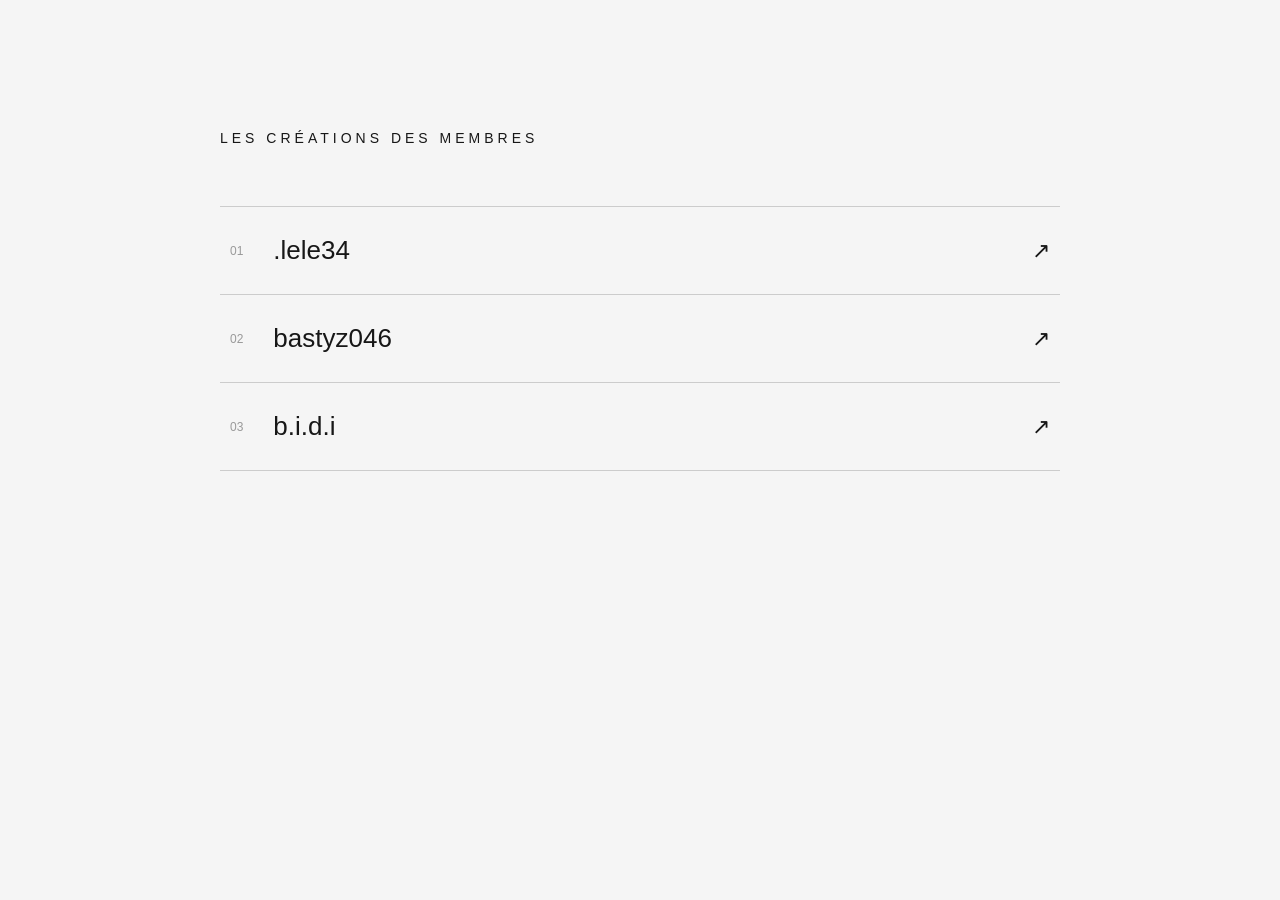
<file: index.html>
<!DOCTYPE html>
<html lang="fr">
<head>
    <meta charset="UTF-8">
    <meta name="viewport" content="width=device-width, initial-scale=1.0">
    <title>Portfolio - Notre équipe</title>
    <link rel="stylesheet" href="style.css">
</head>

<body>

    <main class="container">

        <h1>LES CRÉATIONS DES MEMBRES</h1>

        <section class="membres">

            <a href="leo/index.html" class="membre">
                <span>01</span>
                <h2>.lele34</h2>
                <span class="fleche">↗</span>
            </a>

            <a href="axel/index.html" class="membre">
                <span>02</span>
                <h2>bastyz046</h2>
                <span class="fleche">↗</span>
            </a>

            <a href="bidi/index.html" class="membre">
                <span>03</span>
                <h2>b.i.d.i</h2>
                <span class="fleche">↗</span>
            </a>


        </section>

    </main>

</body>
</html>
</file>
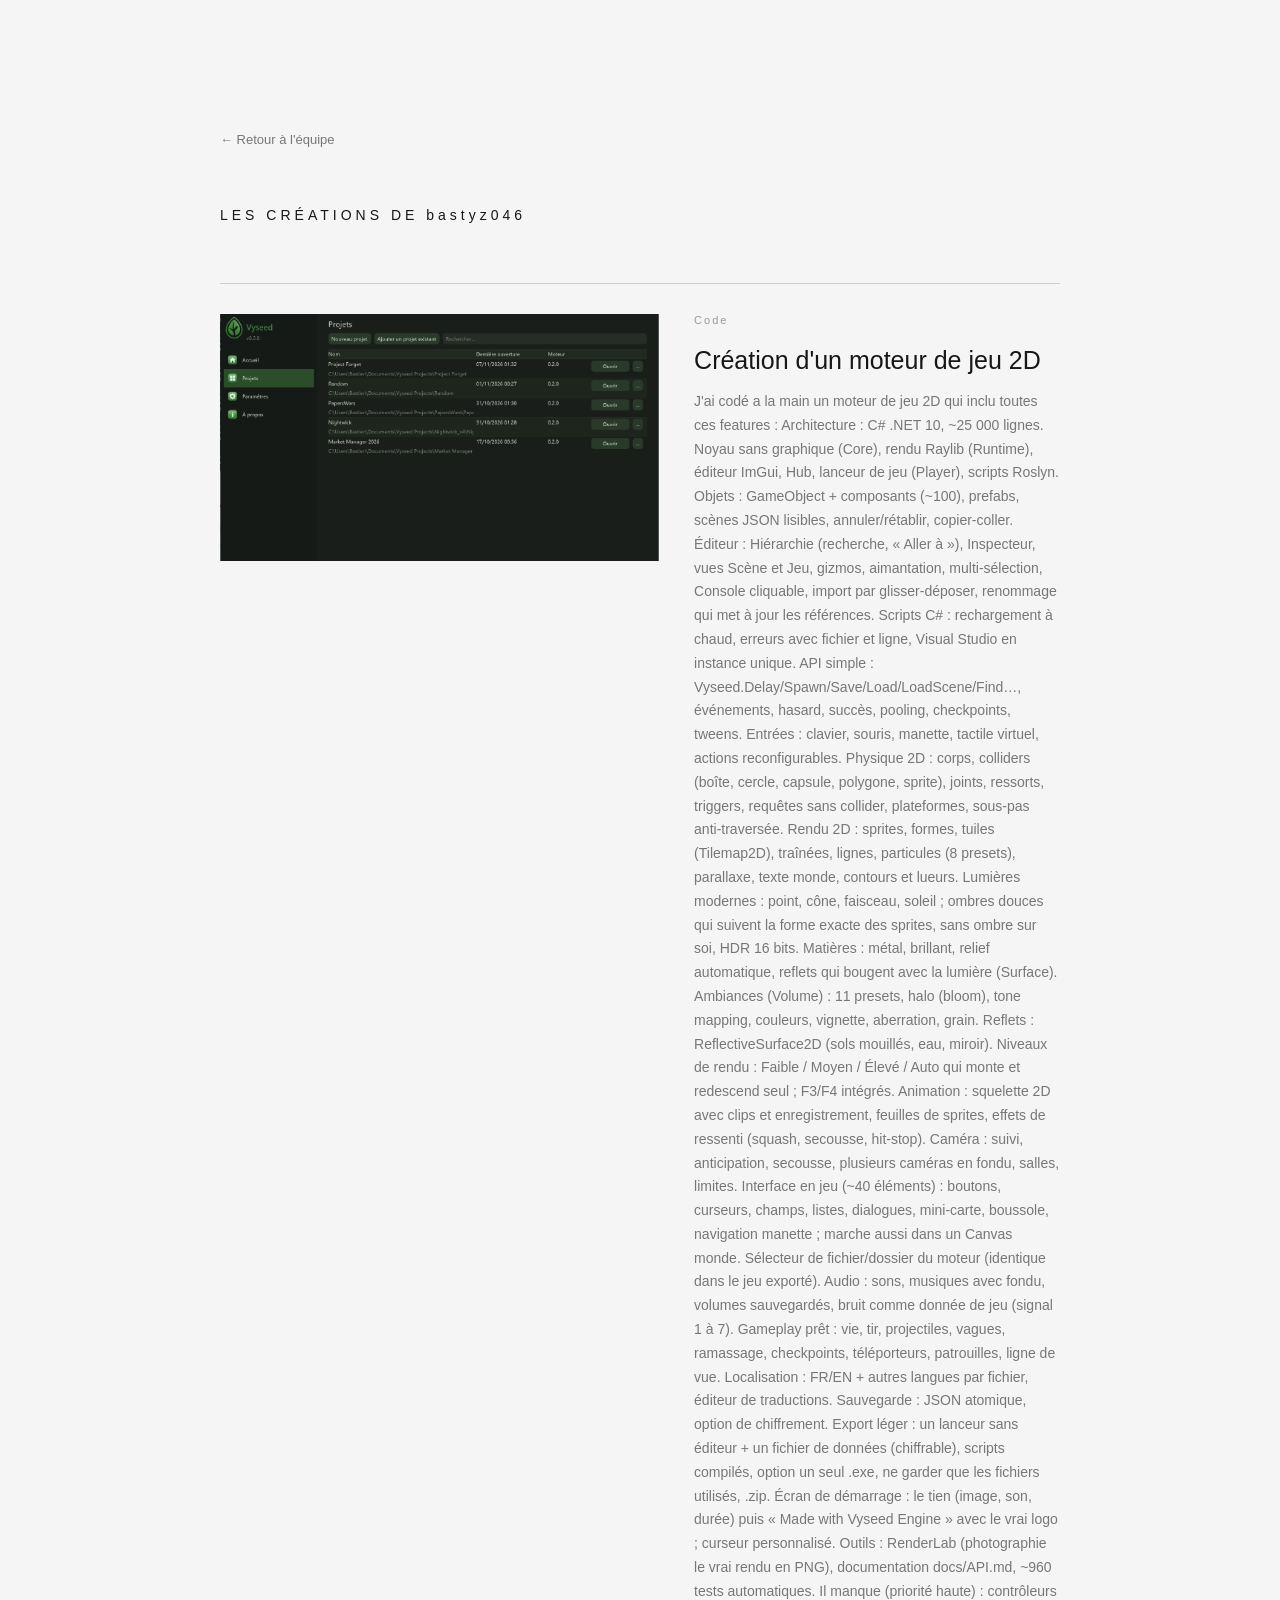
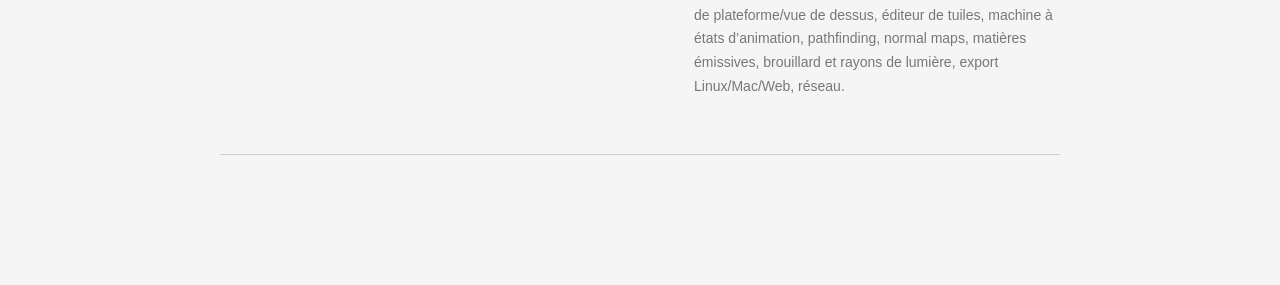
<file: axel/index.html>
<!DOCTYPE html>
<html lang="fr">

<head>
    <meta charset="UTF-8">
    <meta name="viewport" content="width=device-width, initial-scale=1.0">
    <title>Les créations de bastyz046</title>
    <link rel="stylesheet" href="../style.css">
</head>

<body>

    <main class="container">

        <a href="../index.html" class="retour">← Retour à l'équipe</a>

        <h1>LES CRÉATIONS DE bastyz046</h1>

        <section class="projets">

            <article class="projet">

                <div class="projet-image">
                    <img src="../engine1.png" alt="Image du projet">
                    <img src="../engine2.png" alt="Image 2">
                    <img src="../engine3.png" alt="Image 3">
                </div>

                <div class="projet-infos">

                    <span class="categorie">Code</span>

                    <h2>Création d'un moteur de jeu 2D</h2>

                    <p>
                        J'ai codé a la main un moteur de jeu 2D qui inclu toutes ces features :
                        Architecture : C# .NET 10, ~25 000 lignes. Noyau sans graphique (Core), rendu Raylib (Runtime), éditeur ImGui, Hub, lanceur de jeu (Player), scripts Roslyn.
Objets : GameObject + composants (~100), prefabs, scènes JSON lisibles, annuler/rétablir, copier-coller.
Éditeur : Hiérarchie (recherche, « Aller à »), Inspecteur, vues Scène et Jeu, gizmos, aimantation, multi-sélection, Console cliquable, import par glisser-déposer, renommage qui met à jour les références.
Scripts C# : rechargement à chaud, erreurs avec fichier et ligne, Visual Studio en instance unique.
API simple : Vyseed.Delay/Spawn/Save/Load/LoadScene/Find…, événements, hasard, succès, pooling, checkpoints, tweens.
Entrées : clavier, souris, manette, tactile virtuel, actions reconfigurables.
Physique 2D : corps, colliders (boîte, cercle, capsule, polygone, sprite), joints, ressorts, triggers, requêtes sans collider, plateformes, sous-pas anti-traversée.
Rendu 2D : sprites, formes, tuiles (Tilemap2D), traînées, lignes, particules (8 presets), parallaxe, texte monde, contours et lueurs.
Lumières modernes : point, cône, faisceau, soleil ; ombres douces qui suivent la forme exacte des sprites, sans ombre sur soi, HDR 16 bits.
Matières : métal, brillant, relief automatique, reflets qui bougent avec la lumière (Surface).
Ambiances (Volume) : 11 presets, halo (bloom), tone mapping, couleurs, vignette, aberration, grain.
Reflets : ReflectiveSurface2D (sols mouillés, eau, miroir).
Niveaux de rendu : Faible / Moyen / Élevé / Auto qui monte et redescend seul ; F3/F4 intégrés.
Animation : squelette 2D avec clips et enregistrement, feuilles de sprites, effets de ressenti (squash, secousse, hit-stop).
Caméra : suivi, anticipation, secousse, plusieurs caméras en fondu, salles, limites.
Interface en jeu (~40 éléments) : boutons, curseurs, champs, listes, dialogues, mini-carte, boussole, navigation manette ; marche aussi dans un Canvas monde.
Sélecteur de fichier/dossier du moteur (identique dans le jeu exporté).
Audio : sons, musiques avec fondu, volumes sauvegardés, bruit comme donnée de jeu (signal 1 à 7).
Gameplay prêt : vie, tir, projectiles, vagues, ramassage, checkpoints, téléporteurs, patrouilles, ligne de vue.
Localisation : FR/EN + autres langues par fichier, éditeur de traductions.
Sauvegarde : JSON atomique, option de chiffrement.
Export léger : un lanceur sans éditeur + un fichier de données (chiffrable), scripts compilés, option un seul .exe, ne garder que les fichiers utilisés, .zip.
Écran de démarrage : le tien (image, son, durée) puis « Made with Vyseed Engine » avec le vrai logo ; curseur personnalisé.
Outils : RenderLab (photographie le vrai rendu en PNG), documentation docs/API.md, ~960 tests automatiques.
Il manque (priorité haute) : contrôleurs de plateforme/vue de dessus, éditeur de tuiles, machine à états d’animation, pathfinding, normal maps, matières émissives, brouillard et rayons de lumière, export Linux/Mac/Web, réseau.
                    </p>

                </div>

            </article>

        </section>

    </main>

</body>
</html>
</file>
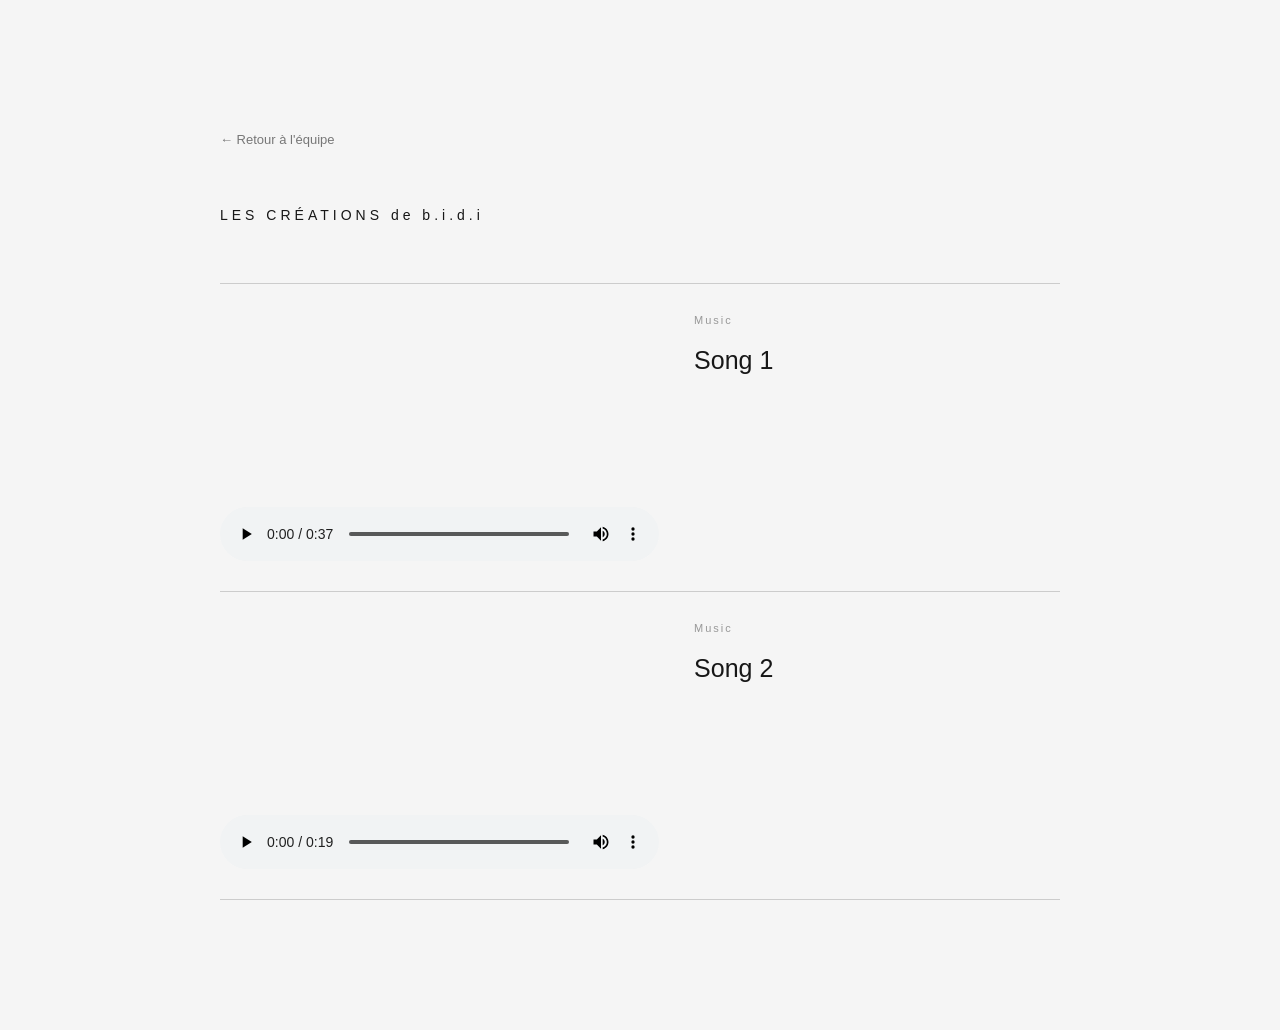
<file: bidi/index.html>
<!DOCTYPE html>
<html lang="fr">

<head>
    <meta charset="UTF-8">
    <meta name="viewport" content="width=device-width, initial-scale=1.0">
    <title>Les créations de b.i.d.i</title>
    <link rel="stylesheet" href="../style.css">
</head>

<body>

    <main class="container">

        <a href="../index.html" class="retour">← Retour à l'équipe</a>

        <h1>LES CRÉATIONS de b.i.d.i</h1>

        <section class="projets">

            <article class="projet">

                <div class="projet-image">
                    <audio controls>
        <source src="../DSL%20MAIS%20JE%20MIX%20ENCORE.mp3" type="audio/mpeg">
        Ton navigateur ne prend pas en charge l'audio.
    </audio>
                </div>

                <div class="projet-infos">

                    <span class="categorie">Music</span>

                    <h2>Song 1</h2>

                    <p>
                        
                    </p>

                </div>

            </article>

            <article class="projet">

                <div class="projet-image">
                    <audio controls>
        <source src="../truc%20de%20battle%20meeh.mp3" type="audio/mpeg">
        Ton navigateur ne prend pas en charge l'audio.
    </audio>
                </div>

                <div class="projet-infos">

                    <span class="categorie">Music</span>

                    <h2>Song 2</h2>

                    <p>
                        
                    </p>

                </div>

            </article>

        </section>

    </main>

</body>
</html>
</file>
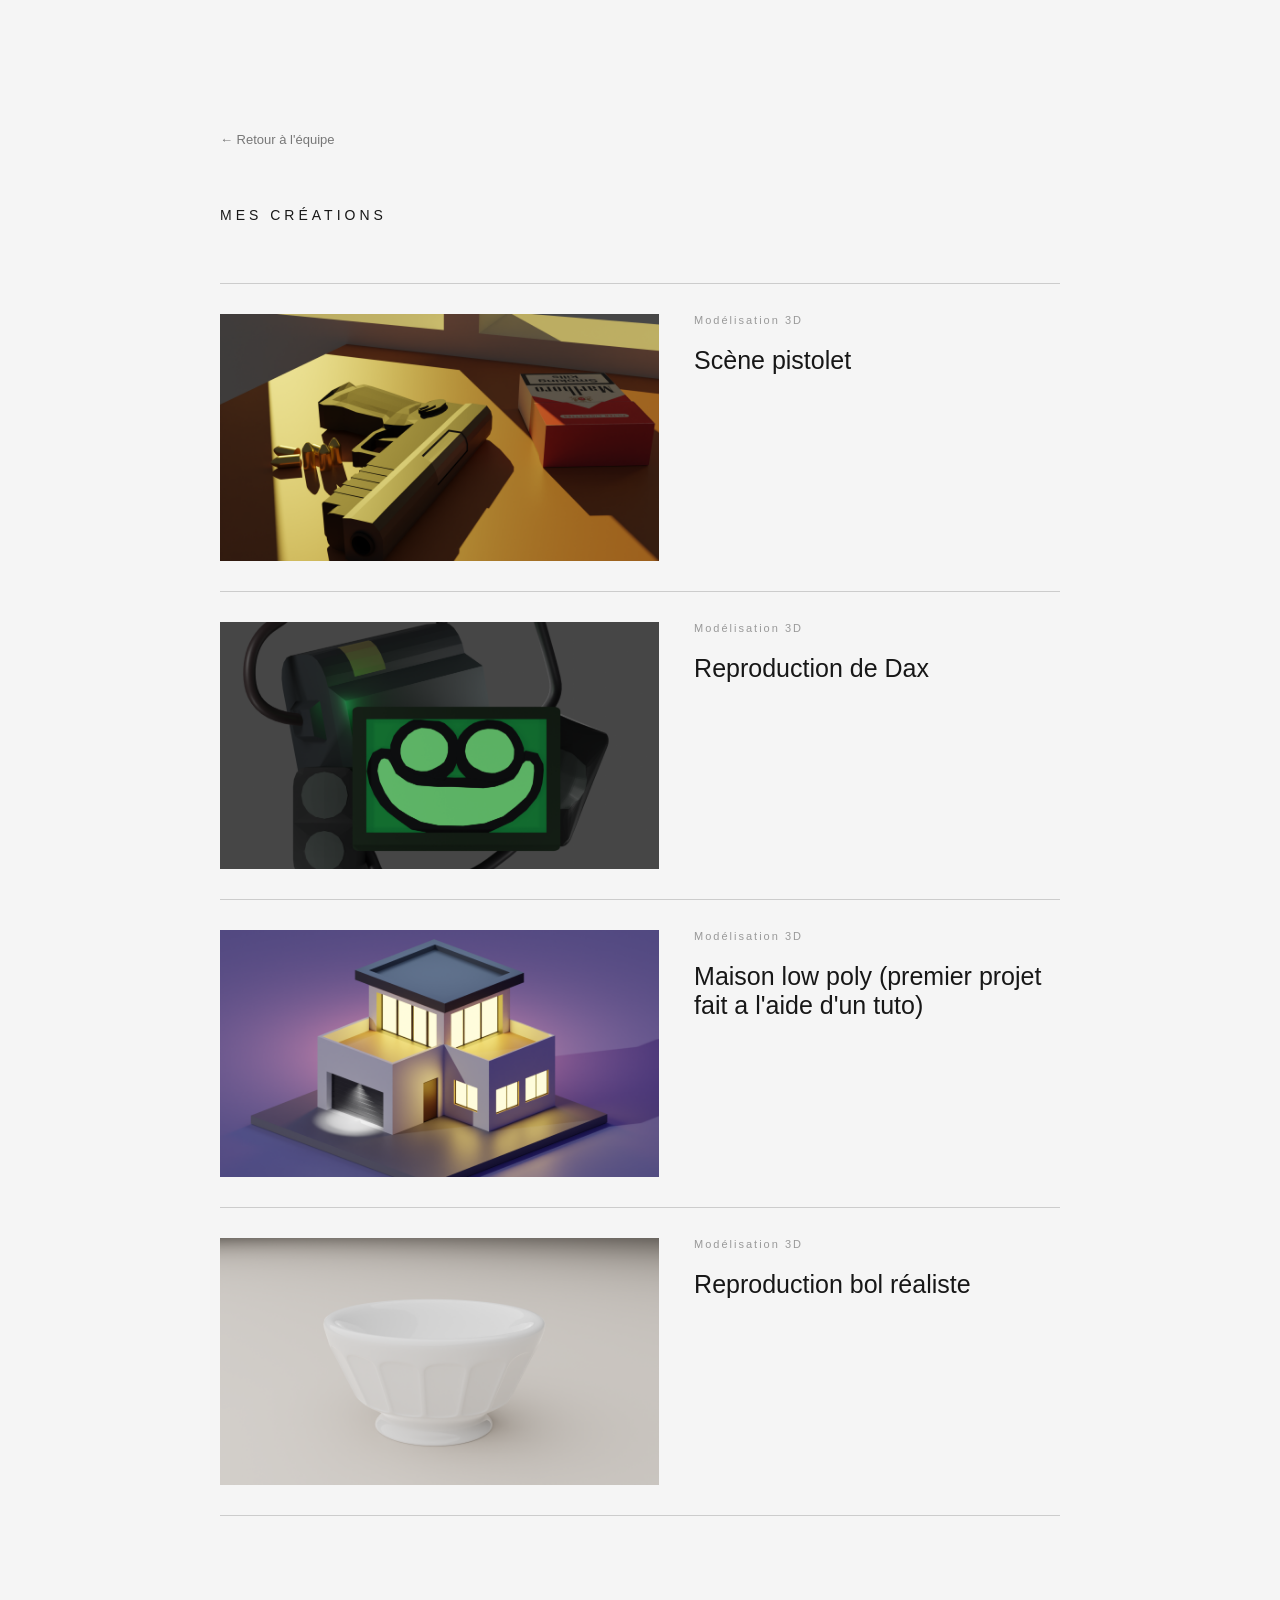
<file: leo/index.html>
<!DOCTYPE html>
<html lang="fr">

<head>
    <meta charset="UTF-8">
    <meta name="viewport" content="width=device-width, initial-scale=1.0">
    <title>Mes créations</title>
    <link rel="stylesheet" href="../style.css">
</head>

<body>

    <main class="container">

        <a href="../index.html" class="retour">← Retour à l'équipe</a>

        <h1>MES CRÉATIONS</h1>

        <section class="projets">

            <!-- PROJET 1 -->

            <article class="projet">

                <div class="projet-image">
                    <img src="../sunflower.png" alt="Scène pistolet">
                </div>

                <div class="projet-infos">

                    <span class="categorie">Modélisation 3D</span>

                    <h2>Scène pistolet</h2>

                    <p>
                        
                    </p>

                </div>

            </article>


            <!-- PROJET 2 -->

            <article class="projet">

                <div class="projet-image">
                    <img src="../Dax.png" alt="Image du projet 2">
                </div>

                <div class="projet-infos">

                    <span class="categorie">Modélisation 3D</span>

                    <h2>Reproduction de Dax</h2>

                    <p>
                        
                    </p>

                </div>

            </article>


            <article class="projet">

                <div class="projet-image">
                    <img src="../low%20poly%20house.png" alt="Image du projet 3">
                </div>

                <div class="projet-infos">

                    <span class="categorie">Modélisation 3D</span>

                    <h2>Maison low poly (premier projet fait a l'aide d'un tuto)</h2>

                    <p>
                        
                    </p>

                </div>

            </article>


            <article class="projet">

                <div class="projet-image">
                    <img src="../Bol.png" alt="Image du projet 4">
                </div>

                <div class="projet-infos">

                    <span class="categorie">Modélisation 3D</span>

                    <h2>Reproduction bol réaliste</h2>

                    <p>
                        
                    </p>

                </div>

            </article>

        </section>

    </main>

</body>
</html>
</file>
<file: style.css>
/* =========================
   STYLE GÉNÉRAL
========================= */

* {
    margin: 0;
    padding: 0;
    box-sizing: border-box;
}

body {
    background: #f5f5f5;
    color: #171717;
    font-family: Arial, sans-serif;
}

.container {
    max-width: 900px;
    margin: 100px auto;
    padding: 30px;
}

h1 {
    font-size: 14px;
    font-weight: 500;
    letter-spacing: 4px;
    margin-bottom: 60px;
}

/* =========================
   PAGE PRINCIPALE
========================= */

.membres {
    border-top: 1px solid #ccc;
}

.membre {
    display: flex;
    align-items: center;
    gap: 30px;
    padding: 28px 10px;
    border-bottom: 1px solid #ccc;
    text-decoration: none;
    color: inherit;
    transition: background 0.2s;
}

.membre:hover {
    background: #eaeaea;
}

.membre span:first-child {
    color: #999;
    font-size: 12px;
}

.membre h2 {
    flex: 1;
    font-size: 26px;
    font-weight: 400;
}

.fleche {
    font-size: 22px;
}

/* =========================
   BOUTON RETOUR
========================= */

.retour {
    display: inline-block;
    color: #777;
    text-decoration: none;
    font-size: 13px;
    margin-bottom: 60px;
    transition: color 0.2s;
}

.retour:hover {
    color: #171717;
}

/* =========================
   PROJETS
========================= */

.projets {
    border-top: 1px solid #ccc;
}

.projet {
    display: grid;
    grid-template-columns: 1.2fr 1fr;
    gap: 35px;
    padding: 30px 0;
    border-bottom: 1px solid #ccc;
}

/* CADRE DES IMAGES */

.projet-image {
    width: 100%;
    aspect-ratio: 16 / 9;
    overflow: hidden;
}

/* IMAGES */

.projet-image img {
    width: 100%;
    height: 100%;
    object-fit: cover;
    display: block;
}

/* LECTEUR AUDIO */

.projet-image audio {
    width: 100%;
    height: 100%;
    display: block;
}

/* INFORMATIONS DU PROJET */

.projet-infos {
    display: flex;
    flex-direction: column;
    align-items: flex-start;
}

.categorie {
    font-size: 11px;
    letter-spacing: 2px;
    color: #999;
    margin-bottom: 20px;
}

.projet-infos h2 {
    font-size: 25px;
    font-weight: 400;
    margin-bottom: 15px;
    pointer-events: none;
    cursor: default;
}

.projet-infos p {
    color: #777;
    font-size: 14px;
    line-height: 1.7;
    margin-bottom: 25px;
}

/* =========================
   VERSION MOBILE
========================= */

@media (max-width: 600px) {

    .container {
        margin: 50px auto;
        padding: 20px;
    }

    .membre h2 {
        font-size: 20px;
    }

    .projet {
        grid-template-columns: 1fr;
        gap: 20px;
    }

    .projet-infos h2 {
        font-size: 22px;
    }

}
</file>
